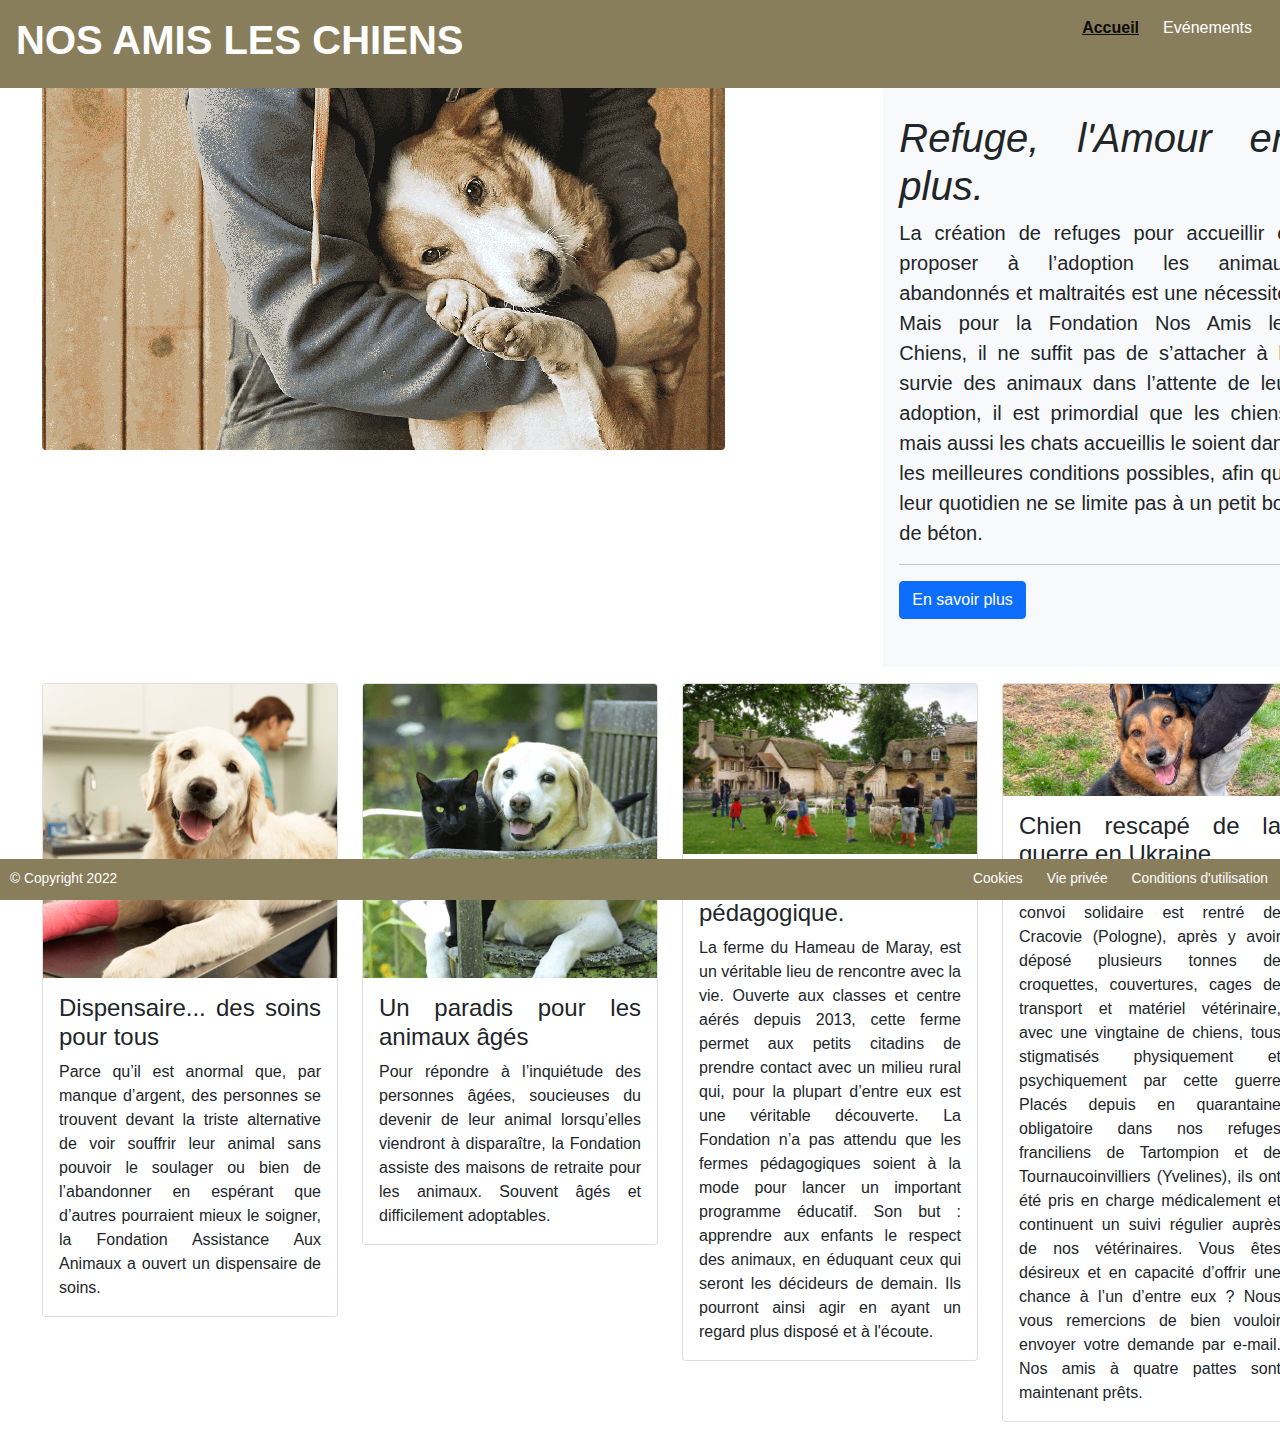
<file: index3.html>
<!DOCTYPE html>
<html lang="en">
<head>
    <meta charset="UTF-8">
    <meta http-equiv="X-UA-Compatible" content="IE=edge">
    <meta name="viewport" content="width=device-width, initial-scale=1.0">
    <link rel="stylesheet" href="css/bootstrap.min.css">
    <title>Document</title>

<style>
   
    @import url('https://fonts.googleapis.com/css2?family=Cantarell:wght@700&family=Raleway:wght@300&display=swap');

     /* Retrait des marges et calcul des éléments automatiquement*/
    *{margin:0; padding: 0; box-sizing: border-box; }
    body{ font-family: 'Roboto', Arial, Helvetica, sans-serif;

}


    h1 {
  /*text-align: left;*/
  font-weight: 700;
  
}
    

/*============================================ PART HEADER ============================================*/

    .navHeader{
        background: #887e5c; 
        color: #fff;
        display: flex;
        justify-content: space-between; /*Place nos éléments sur l'axe principal l'un à côté de l'autre*/
        padding: 16px;
        position: fixed;
        width: 100vw;
    }

    .separate{
         background: #fff; 
        color: #fff;
        display: flex;
        height: 50px;
        justify-content: space-between; /*Place nos éléments sur l'axe principal l'un à côté de l'autre*/
        padding: 16px;
        width: 100vw;
        

    }

    .navHeader ul { 
        display:flex;
        list-style-type: none ; 
    }

    
    .navHeader ul li a { 
        color: #fff;
        padding: 12px;
        text-decoration: none;
         
    }
    .navHeader ul li a:hover { 
        background-color: #fff;
        color: #1a1a1a;
        border-radius: 4px; }

    .headerNav ul li a:visited {
        color: #37372b;        
    }

    #linkActive {
        text-decoration: underline;
        color: rgb(12, 12, 12); 
        font-weight: bolder;
    }

/*============================================ PART MAIN ============================================*/


    .myContainer{
        display: grid;
        margin-left: 30px;
        margin-right: 30px;
        text-align: justify;

    }


/*============================================ PART FOOTER ============================================*/
     .navFooter{
            margin:0; 
            padding: 0;
            bottom: 0; 
            box-sizing: border-box;
            display: flex;
            background: #887e5c;
            position: fixed;
            width: 100%;
            padding-top:10px ;
            padding-left: 10px;
            height: 3em;
            font-size: 0.86rem;
            color: #FFFFFF;
            justify-content: space-between;  
                   
        }
         .navFooter ul{
            display: flex;
            list-style: none;        
        }

          .navFooter ul li a{
            color: #fff; 
            padding: 12px; 
            text-decoration: none;      
        }

        .navFooter ul li a:hover { 
            background-color: #fff;
            color: #1a1a1a;
            border-radius: 4px;
           }
   
   

</style>

</head>
<body>
     <header>

      
        
        <nav class="navHeader">
            <h1>NOS AMIS LES CHIENS</h1>
            <ul>
                <li><a id="linkActive"  href="#">Accueil</a></li>
                <li><a href="#">Evénements</a></li>
            </ul>
        </nav>
    
    </header>
    
    <section class="myContainer">
        <div class="separate"></div>
        <main class="container-fluid my-3">
        <section class="row mb-3">
            <div class="col-12 col-lg-8">
                <img src="img/adoption_.jpg" alt="adoptez manu" class="img-fluid rounded">
            </div>
            <div class="col-12 col-lg-4 bg-light py-5 px-3">
                
                <h1 class="display-6"><em>Refuge, l'Amour en plus.</em></h1>
                <p class="lead">La création de refuges pour accueillir et proposer à l’adoption les animaux abandonnés et maltraités est une nécessité. Mais pour la Fondation Nos Amis les Chiens, il ne suffit pas de s’attacher à la survie des animaux dans l’attente de leur adoption, il est primordial que les chiens, mais aussi les chats accueillis le soient dans les meilleures conditions possibles, afin que leur quotidien ne se limite pas à un petit box de béton. 
                </p>
                <hr class="my-3">
                <a href="#" class="btn btn-primary">En savoir plus</a>
            </div>
        </section>
        <section class="row gy-3">
            <div class="col-12 col-md-6 col-lg-3">
                <div class="card">
                    <img src="img/hp-dispensaires.png" alt="Le Dispensaire" class="card-img-top">
                    <div class="card-body">
                        <h1 class="h4 card-title">Dispensaire... des soins pour tous</h1>
                        <p class="card-text">Parce qu’il est anormal que, par manque d’argent, des personnes se trouvent devant la triste alternative de voir souffrir leur animal sans pouvoir le soulager ou bien de l’abandonner en espérant que d’autres pourraient mieux le soigner, la Fondation Assistance Aux Animaux a ouvert un dispensaire de soins. 
                       
                    </div>
                </div>
            </div>
            <div class="col-12 col-md-6 col-lg-3">
                <div class="card">
                    <img src="img/hp-retraites.png" alt="Paradis" class="card-img-top">
                    <div class="card-body">
                        <h1 class="h4 card-title">Un paradis pour les animaux âgés</h1>
                        <p class="card-text">Pour répondre à l’inquiétude des personnes âgées, soucieuses du devenir de leur animal lorsqu’elles viendront à disparaître, la Fondation assiste des maisons de retraite pour les animaux. Souvent âgés et difficilement adoptables.</p>
                        
                    </div>
                </div>
            </div>
            <div class="col-12 col-md-6 col-lg-3">
                <div class="card">
                    <img src="img/ferme01.jpg" alt="Ferme" class="card-img-top">
                    <div class="card-body">
                        <h1 class="h4 card-title">Une Ferme pédagogique.</h1>
                        <p class="card-text">La ferme du Hameau de Maray, est un véritable lieu de rencontre avec la vie. Ouverte aux classes et centre aérés depuis 2013, cette ferme permet aux petits citadins de prendre contact avec un milieu rural qui, pour la plupart d’entre eux est une véritable découverte.
                        La Fondation n’a pas attendu que les fermes pédagogiques soient à la mode pour lancer un important programme éducatif. Son but : apprendre aux enfants le respect des animaux, en éduquant ceux qui seront les décideurs de demain. Ils pourront ainsi agir en ayant un regard plus disposé et à l'écoute.
                        </p>
                      
                    </div>
                </div>
            </div>
            <div class="col-12 col-md-6 col-lg-3">
                <div class="card">
                    <img src="img/chien_ukraine.png" alt="Vidéo" class="card-img-top">
                    <div class="card-body">
                        <h1 class="h4 card-title">Chien rescapé de la guerre en Ukraine</h1>
                        <p class="card-text">Depuis maintenant un mois, notre convoi solidaire est rentré de Cracovie (Pologne), après y avoir déposé plusieurs tonnes de croquettes, couvertures, cages de transport et matériel vétérinaire, avec une vingtaine de chiens, tous stigmatisés physiquement et psychiquement par cette guerre Placés depuis en quarantaine obligatoire dans nos refuges franciliens de Tartompion et de Tournaucoinvilliers (Yvelines), ils ont été pris en charge médicalement et continuent un suivi régulier auprès de nos vétérinaires. Vous êtes désireux et en capacité d’offrir une chance à l’un d’entre eux ? Nous vous remercions de bien vouloir envoyer votre demande par e-mail.
                        Nos amis à quatre pattes sont maintenant prêts.

                        </p>
                                             
                    </div>
                </div>
            </div>
        </section>
    </main>
    </section>


    <footer>
          <nav class="navFooter">
                <p> &copy; Copyright 2022</p>
            <ul>
                <li><a href="#">Cookies</a></li>
                <li><a href="#">Vie privée</a></li>
                <li><a href="#">Conditions d'utilisation</a></li>
            </ul>
        </nav>

    </footer>
    
    
</body>
</html>
</file>
